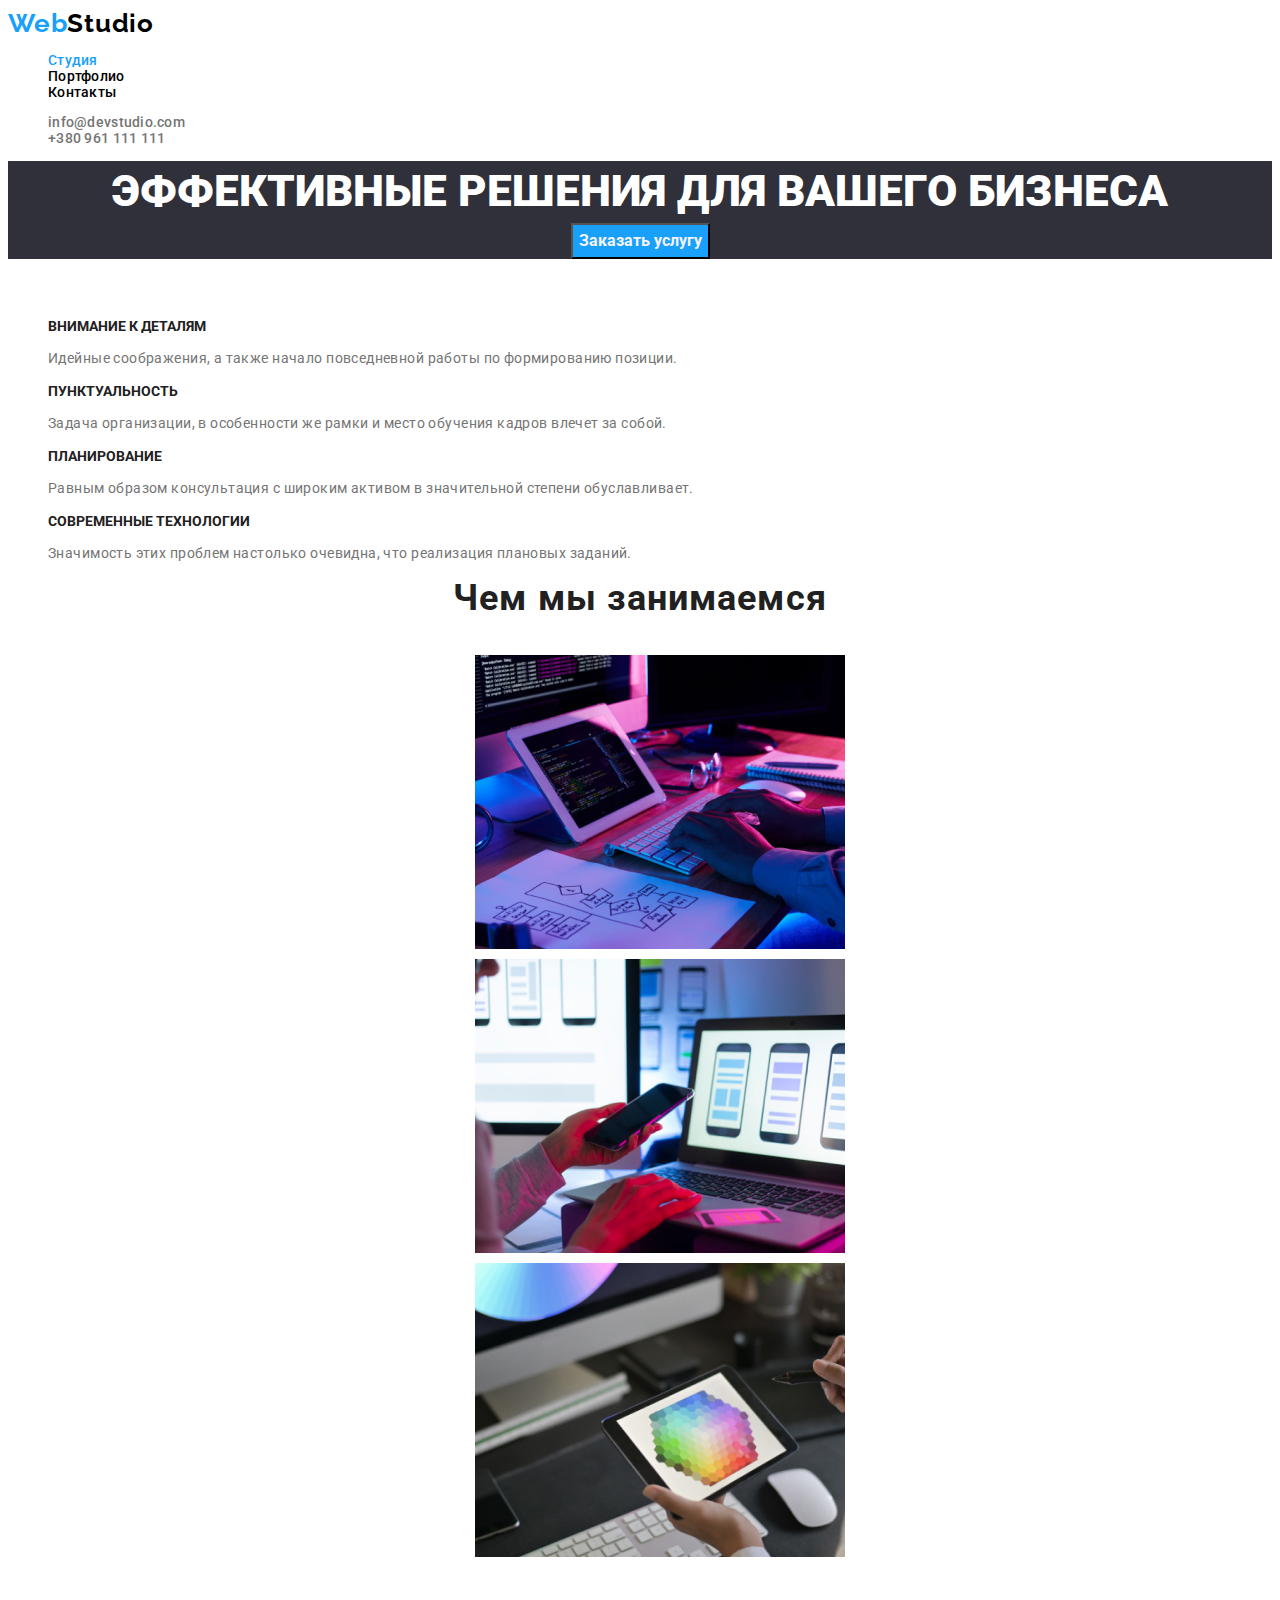
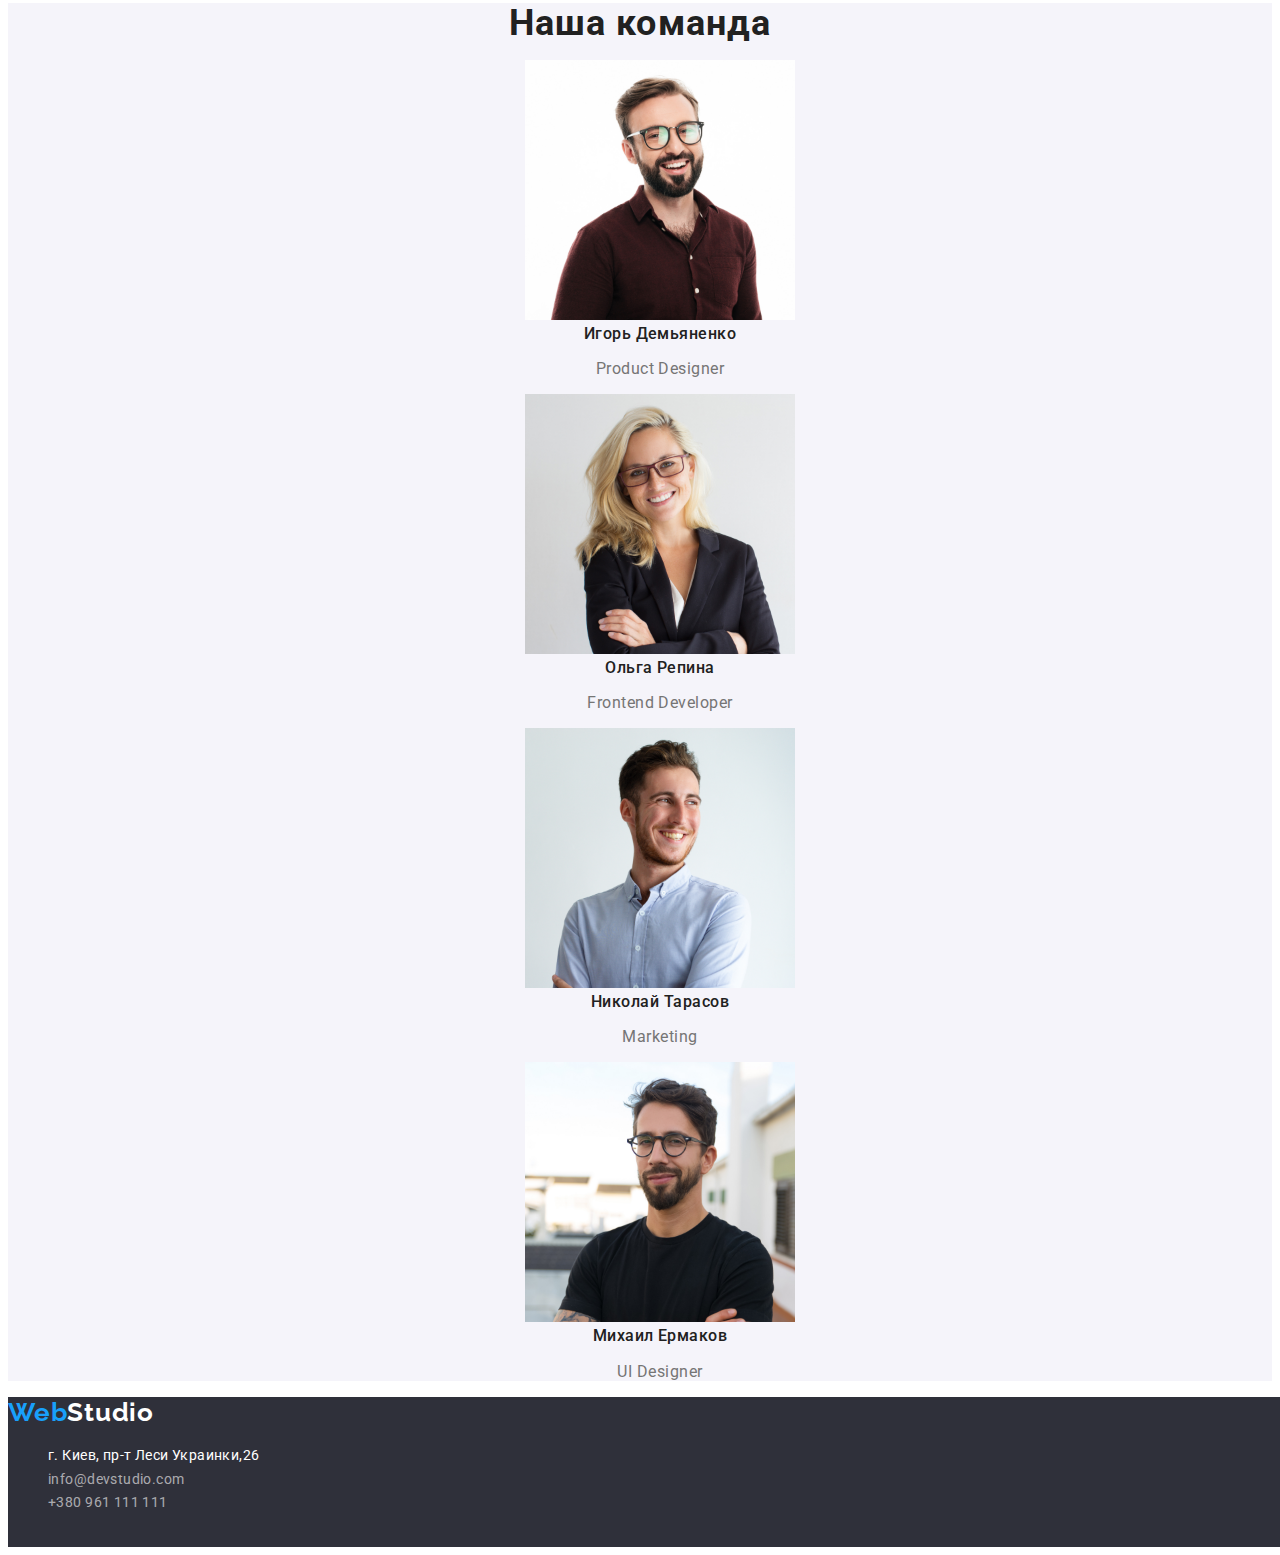
<file: index.html>
<!DOCTYPE html>
<html lang="ru">
<head>
    <meta charset="UTF-8">
    <meta http-equiv="X-UA-Compatible" content="IE=edge">
    <meta name="viewport" content="width=device-width, initial-scale=1.0">
    <title>Document</title>
    <link rel="preconnect" href="https://fonts.googleapis.com">
    <link rel="preconnect" href="https://fonts.gstatic.com" crossorigin>
    <link href="https://fonts.googleapis.com/css2?family=Raleway:wght@700&family=Roboto:wght@400;500;700;900&display=swap" 
    rel="stylesheet">
    <link rel="stylesheet" href="css/styles.css">
</head>
<body>
    <!--Шапка сайта-->
    
    <header class="page-header">
    <nav>
        <a class="logo" href=""> Web<span class="logo-name">Studio</span> </a>
    <ul class="site-nav">
        <li class="site-nav-header"><a class="site-nav-link current" href="">Студия</a></li>
        <li class="site-nav-header"><a class="site-nav-link" href="./portfolio.html">Портфолио</a></li>
        <li class="site-nav-header"><a class="site-nav-link" href="./contacts.html">Контакты</a></li>
    </ul>
    </nav>
     <ul class="contacts">
        <li><a class="contacts-link" href="mailto:">info@devstudio.com</a></li>
        <li><a class="contacts-link" href="tel:+380961111111">+380 961 111 111</a></li>
     </ul>
     </header>
    
     <main>
       <section class="slogan-button">
           <h1 class="slogan"> эффективные решения для вашего бизнеса</h1>
               <button class="button" type="button">Заказать услугу</button>
           
       </section>
     
         <h2 class="peculiarities">Особенности</h2>
         
        <section>
             <ul class="titlle-desk">
        <li class="titlle-desk-list"> 
            <h3 class="titlle-desk-list-item">Внимание к деталям</h3> 
           <p class="titlle-desk-list-item-text">Идейные соображения, а также начало повседневной работы по формированию позиции.</p>
        </li>
        <li class="titlle-desk-list"> 
            <h3 class="titlle-desk-list-item">Пунктуальность</h3>
           <p class="titlle-desk-list-item-text">Задача организации, в особенности же рамки и место обучения кадров влечет за собой.</p>
        </li>
        <li class="titlle-desk-list">
            <h3 class="titlle-desk-list-item">Планирование</h3>
           <p class="titlle-desk-list-item-text">Равным образом консультация с широким активом в значительной степени обуславливает.</p>
        </li>
        <li class="titlle-desk-list">
            <h3 class="titlle-desk-list-item"> Современные технологии </h3>
           <p class="titlle-desk-list-item-text">Значимость этих проблем настолько очевидна, что реализация плановых заданий.</p>
        </li>
       </ul>
       </section>

     <section class="section">
         <!--услуги-->
         <h2 class="titlle">Чем мы занимаемся</h2>
         <ul class="titlle-img">
             <li class="titlle-img-item">
                 <img 
                 src="./images/photo.jpg"
                 alt=""
                 width="370"
                 />
             </li>
             <li class="titlle-img-item">
                 <img 
                 src="./images/photot.jpg"
                 alt=""
                 width="370"
                 />
            </li>
             <li class="titlle-img-item">
                 <img 
                 src="./images/photon.jpg"
                 alt=""
                 width="370"
                 />
            </li>
         </ul>
     </section>
     <!--Наша команда-->
     <section class="section-team">
         <h2 class="team">Наша команда</h2>
         <ul class="team-list">
            <li class="team-list-item">
                <img src="./images/photoon.jpg"
                alt=""
                width="270"
                />
                <h3 class="team-list-item-desk">Игорь Демьяненко</h3>
            <p class="team-list-item-desk-text">Product Designer</p></li>
            <li class="team-list-item">
                <img src="./images/phototw.jpg"
                alt=""
                width="270"
                />
                <h3 class="team-list-item-desk">Ольга Репина</h3>
            <p class="team-list-item-desk-text">Frontend Developer</p></li>
            <li class="team-list-item">
                <img 
                src="./images/phototn.jpg"
                alt=""
                width="270"
                />
                <h3 class="team-list-item-desk">Николай Тарасов</h3>
            <p class="team-list-item-desk-text">Marketing</p></li>
            <li class="team-list-item">
                <img 
                src="./images/photofo.jpg"
                alt=""
                width="270"
                />
                <h3 class="team-list-item-desk">Михаил Ермаков</h3>
            <p class="team-list-item-desk-text">UI Designer</p></li>
        </ul>
    </section>
        </main>
    <!--подвал-->
    <footer class="footer">
        <a class="logo-footer" href="">Web<span class="logo-footer-name">Studio</span></a>
        <ul class="contacts-footer">
            <li><a class="contacts-footer-link-map" href="https://goo.gl/maps/biE6AmLVYoVUKn4D6" target="_blank" rel="noreferrer noopener">г. Киев, пр-т Леси Украинки,26</a></li>
            <li><a class="contacts-footer-link" href="mailto:">info@devstudio.com</a></li>
            <li><a class="contacts-footer-link" href="tel:+380961111111">+380 961 111 111</a></li>
           </ul>
    </footer>
</body>
</html>
</file>
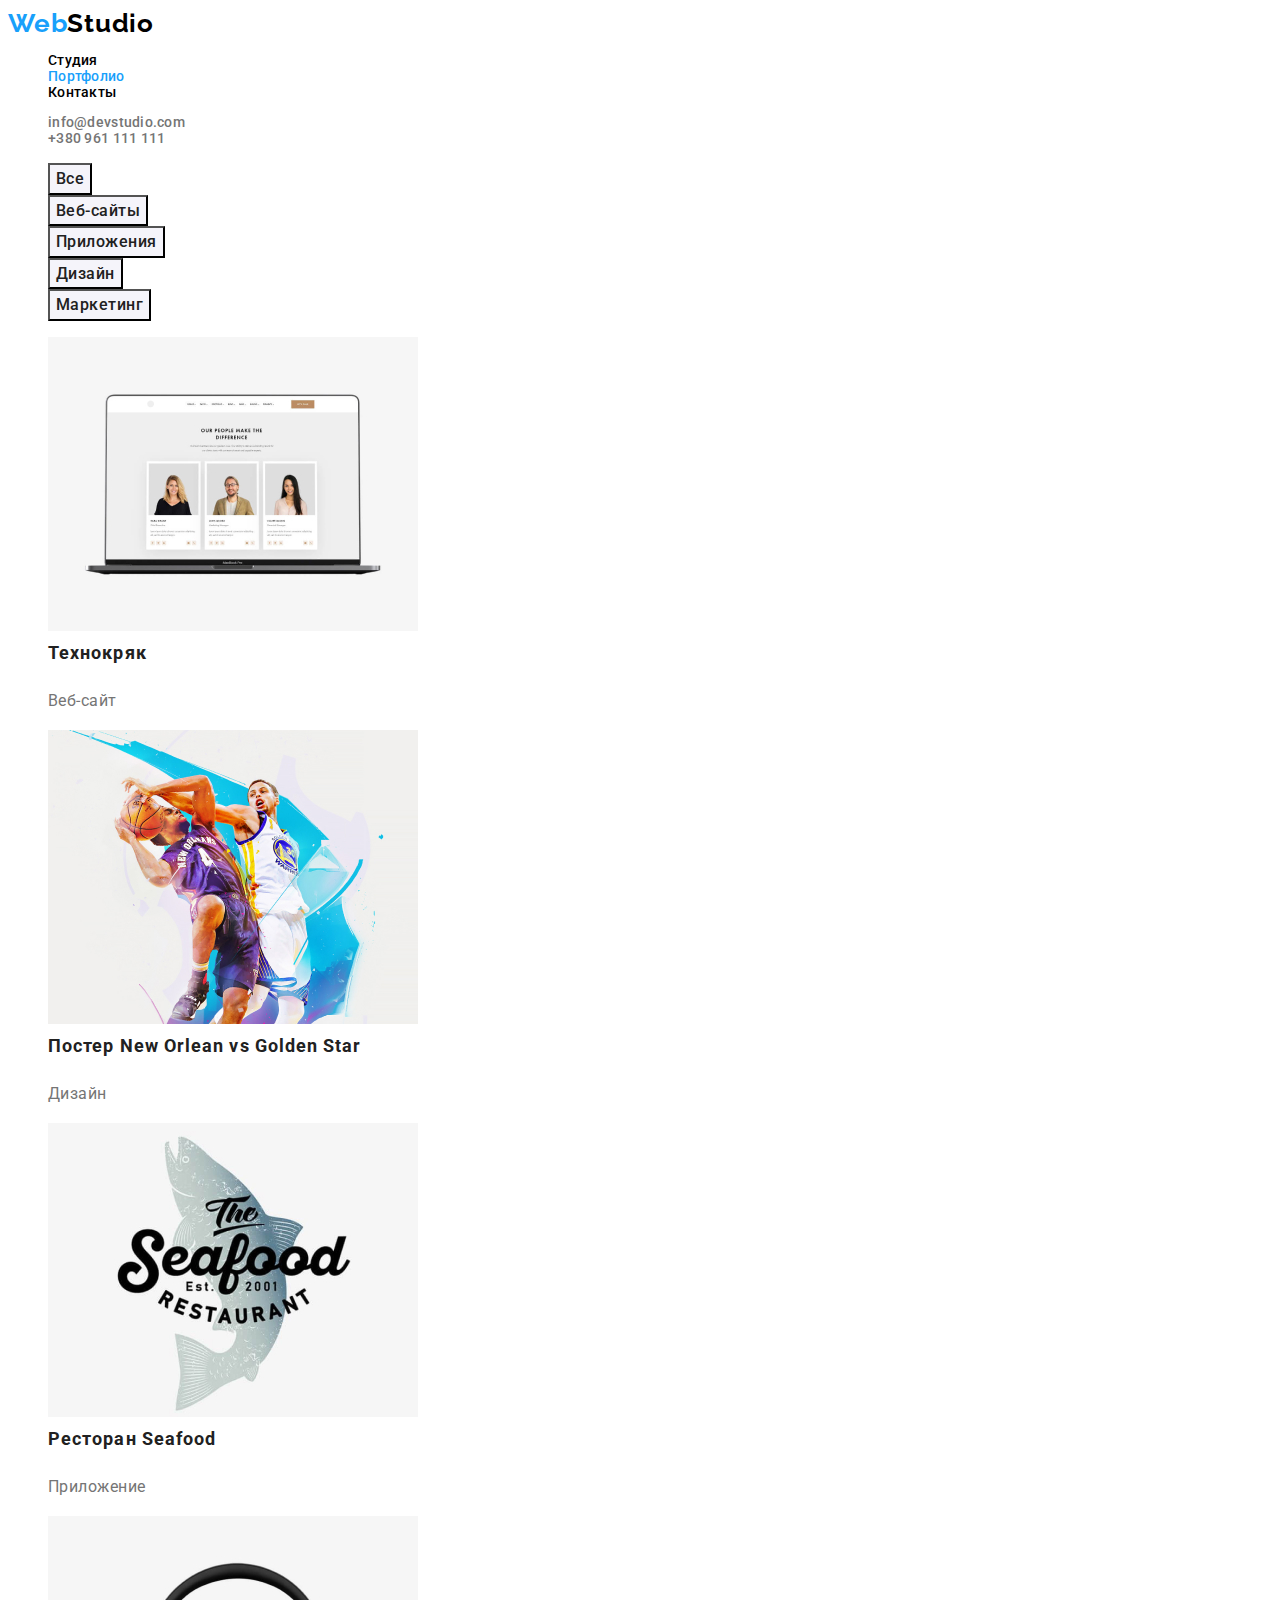
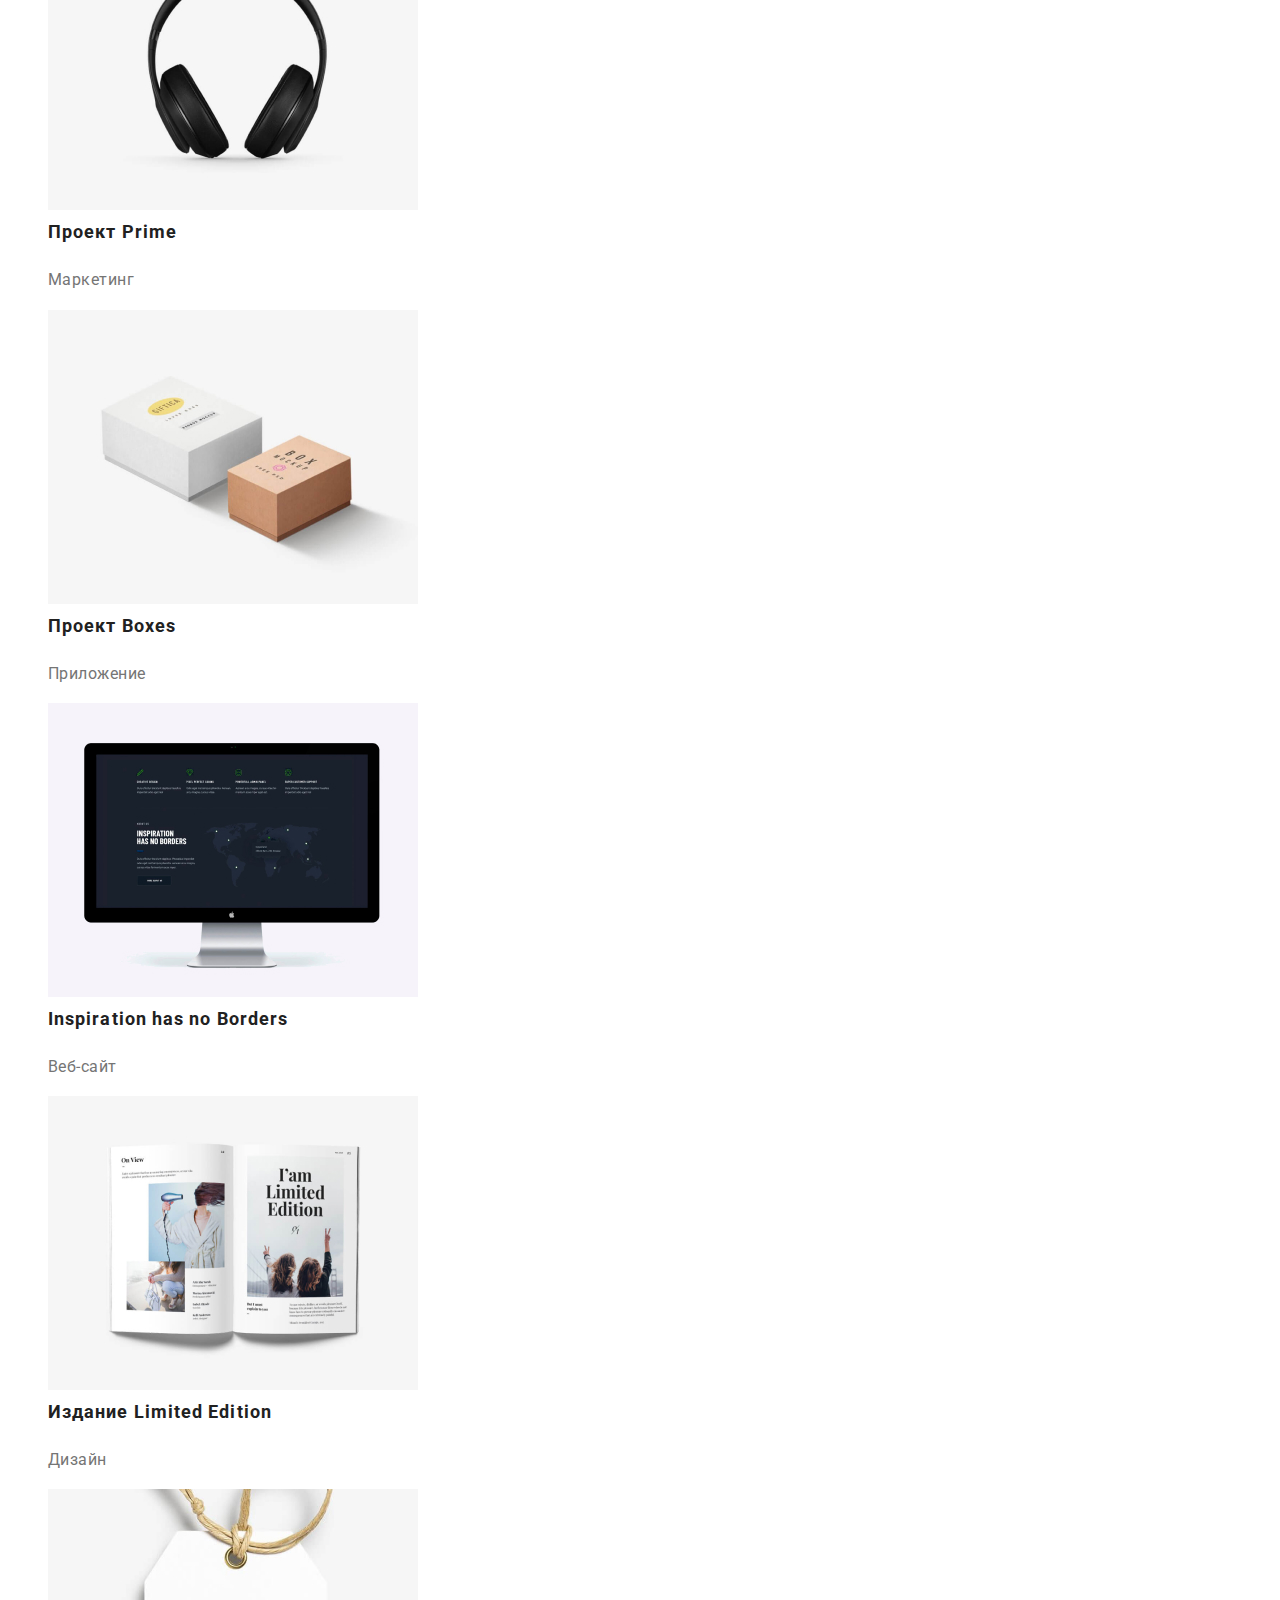
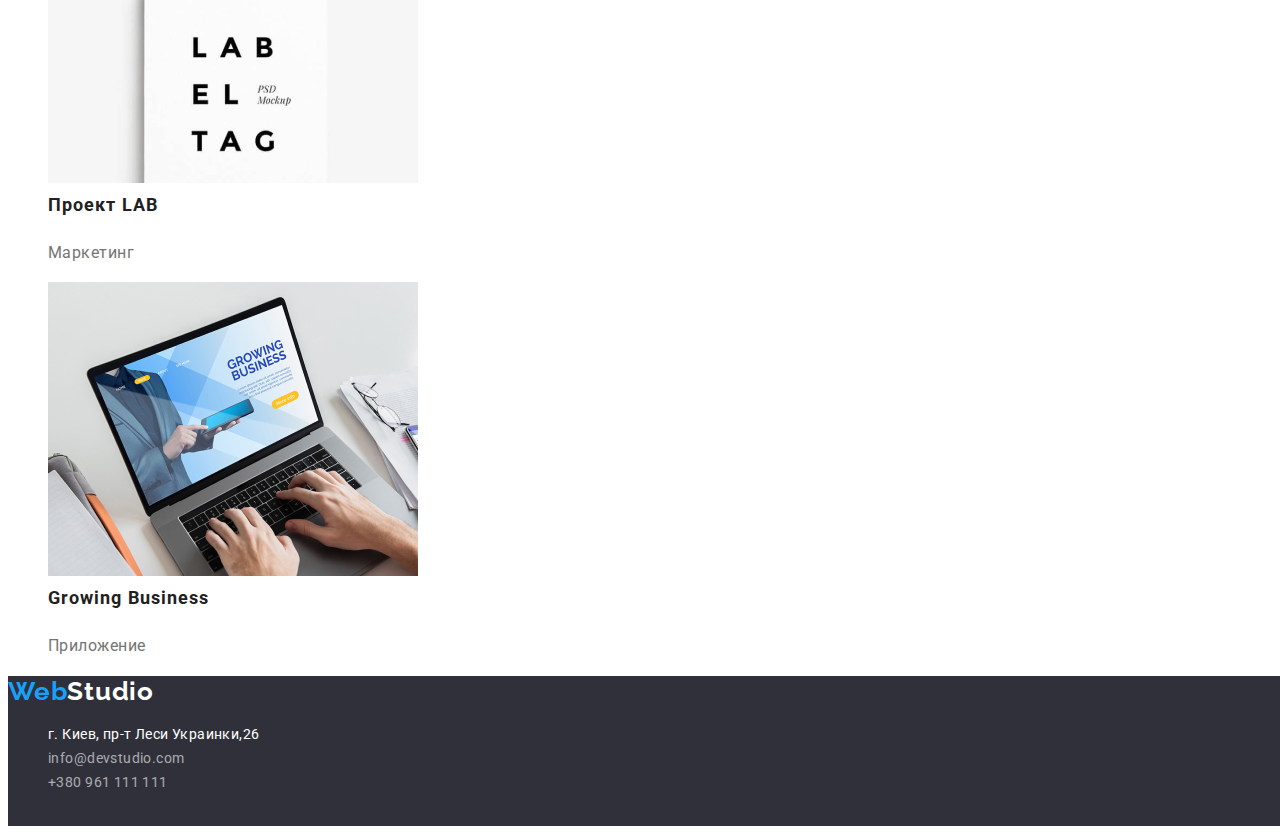
<file: portfolio.html>
<!DOCTYPE html>
<html lang="ru">
<head>
    <meta charset="UTF-8">
    <meta http-equiv="X-UA-Compatible" content="IE=edge">
    <meta name="viewport" content="width=device-width, initial-scale=1.0">
    <title>Document</title>
    <link rel="preconnect" href="https://fonts.googleapis.com">
    <link rel="preconnect" href="https://fonts.gstatic.com" crossorigin>
    <link href="https://fonts.googleapis.com/css2?family=Raleway:wght@700&family=Roboto:wght@400;500;700;900&display=swap" 
    rel="stylesheet">
    <link rel="stylesheet" href="css/styles.css">
    
</head>
<body>
    <!--Шапка сайта-->
    <header class="page-header">
    <nav>
        <a class="logo" href="">Web<span class="logo-name">Studio</span> </a>
    <ul class="site-nav">
        <li><a class="site-nav-link" href="./index.html">Студия</a></li>
        <li><a class="site-nav-link current" href="">Портфолио</a></li>
        <li><a class="site-nav-link" href="./contacts.html">Контакты</a></li>
    </ul>
    </nav>
     <ul class="contacts">
        <li><a class="contacts-link" href="mailto:">info@devstudio.com</a></li>
        <li><a class="contacts-link" href="tel:+380961111111">+380 961 111 111</a></li>
     </ul>
     </header>
     
<!--кнопки -->
<main>
<section>
    <h1 class="visually-hidden">Наши работы</h1>
     <ul class="button-portfolio-class">
        <li class="button-porfolio"> <button class="button-link" type="button">Все</button></li>
        <li class="button-porfolio"> <button class="button-link" type="button">Веб-сайты</button></li>
        <li class="button-porfolio"> <button class="button-link" type="button">Приложения</button></li>
        <li class="button-porfolio"> <button class="button-link" type="button">Дизайн</button></li>
        <li class="button-porfolio"> <button class="button-link" type="button">Маркетинг</button></li>
     </ul>
     <!--работы-->
     <h2 class="visually-hidden">Примеры работ</h2>
     <ul class="works-example">
        <li class="works" >
            <img src="./images/web.jpg"
                alt=""
                width="370"
                />
            <h3 class="works-link"> Технокряк</h3>
            <p class="works-link-desk">Веб-сайт</p> 
        </li>
        <li class="works" >
            <img src="./images/poster.jpg"
                alt=""
                width="370"
                />
            <h3 class="works-link">Постер New Orlean vs Golden Star</h3>
            <p class="works-link-desk">Дизайн</p>  
        </li>
        <li class="works" >
            <img src="./images/rustrant.jpg"
                alt=""
                width="370"
                />
            <h3 class="works-link">Ресторан Seafood</h3>
            <p class="works-link-desk">Приложение</p>  </li>    
            
        <li class="works" >
            <img src="./images/prime.jpg"
                alt=""
                width="370"
                />
            <h3 class="works-link">Проект Prime</h3>
            <p class="works-link-desk"> Маркетинг</p>  </li>
        <li class="works" >
            <img src="./images/boxes.jpg"
                alt=""
                width="370"
                />
            <h3 class="works-link">Проект Boxes</h3>
            <p class="works-link-desk"> Приложение</p>  </li>
        <li class="works" >
            <img src="./images/bolder.jpg"
                alt=""
                width="370"
                />
            <h3 class="works-link">Inspiration has no Borders</h3>
            <p class="works-link-desk"> Веб-сайт</p> </li>
        <li class="works" >
            <img src="./images/limited.jpg"
                alt=""
                width="370"
                />
            <h3 class="works-link">Издание Limited Edition </h3>
            <p class="works-link-desk">Дизайн </p>  </li>
        <li class="works" >
            <img src="./images/lab.jpg"
                alt=""
                width="370"
                />
            <h3 class="works-link">Проект LAB </h3>
            <p class="works-link-desk">Маркетинг </p>  </li>
         <li class="works" >
            <img src="./images/crowing.jpg"
            alt=""
            width="370"
            />
            <h3 class="works-link"> Growing Business</h3>
            <p class="works-link-desk">Приложение </p>  </li>
     </ul>
    </section>
    </main>
    <!--подвал-->
    <footer class="footer">
        <a class="logo-footer" href="">Web<span class="logo-footer-name">Studio</span></a>
        <ul class="contacts-footer">
            <li><a class="contacts-footer-link-map" href="https://goo.gl/maps/biE6AmLVYoVUKn4D6" target="_blank" rel="noreferrer noopener">г. Киев, пр-т Леси Украинки,26</a></li>
            <li><a class="contacts-footer-link" href="mailto:">info@devstudio.com</a></li>
            <li><a class="contacts-footer-link" href="tel:+380961111111">+380 961 111 111</a></li>
           </ul>
    </footer>
        
</body>
</html>
</file>
<file: css/styles.css>
:root {
  --primary-text-color: rgba(0, 0, 0, 0.8);
  --titlle-text-color: #000000;
  --accent-color: #18a0fb;
  --primary-white-color: #ffffff;
  --team-color: #757575;
  --contacts-color: rgba(255, 255, 255, 0.6);
  --text-leng: 'Roboto', sans-serif;
  --secondary-text: 'Raleway', sans-serif;
  --button-color: #f5f4fa;
  --footer-color: #2f303a;
  --section-color: #e5e5e5;
  --color-word: #212121;
}
h1,
h2,
h3,
h4 {
  margin: 0;
  padding: 0;
}
html {
  box-sizing: border-box;
}
*,
*::before,
*::after {
  box-sizing: inherit;
}

body {
  font-family: var(--text-leng);
}

.page-header {
  background: var(--primary-white-color);
}
a {
  text-decoration: none;
}
.logo {
  text-decoration: none;
  font-family: var(--secondary-text);
  font-weight: bold;
  font-size: 26px;
  line-height: 1.2;
  letter-spacing: 0.03em;
  color: var(--accent-color);
}
.logo-name {
  color: var(--titlle-text-color);
}
.site-nav {
  list-style: none;
  font-weight: 500;
  font-size: 14px;
  line-height: 1.14;
  letter-spacing: 0.02em;
}
.site-nav-link.current {
  font-weight: 500;
  font-size: 14px;
  line-height: 1.14;
  letter-spacing: 0.02em;
  color: var(--accent-color);
}
.site-nav-link {
  font-weight: 500;
  font-size: 14px;
  line-height: 1.14;
  letter-spacing: 0.02em;
  color: var(--titlle-text-color);
}
.site-nav-link:hover {
  color: var(--accent-color);
}
.site-nav-link:focus {
  color: var(--accent-color);
}
.contacts {
  list-style: none;
  font-weight: 500;
  font-size: 14px;
  line-height: 1.14;
  letter-spacing: 0.02em;
}
.contacts-link {
  font-weight: 500;
  font-size: 14px;
  line-height: 1.14;
  letter-spacing: 0.02em;
  color: var(--team-color);
}
.contacts-link:hover {
  color: var(--accent-color);
}
.contacts-link:focus {
  color: var(--accent-color);
}
.button {
  cursor: pointer;
  background: var(--accent-color);
  font-family: inherit;
  font-weight: bold;
  font-size: 16px;
  line-height: 1.9;
  align-items: center;
  text-align: center;
  color: var(--button-color);
}
.slogan-button {
  background: var(--footer-color);
  align-items: center;
  text-align: center;
}
.slogan {
  text-transform: uppercase;
  font-weight: 900;
  font-size: 44px;
  line-height: 1.4;
  text-align: center;
  color: var(--primary-white-color);
}

.peculiarities {
  line-height: 1.7;
  font-weight: normal;
  color: rgba(0, 0, 0, 0);
}

.titlle-desk {
  list-style: none;
}
.titlle-desk-list {
  list-style: none;
  line-height: 1.14;
  font-weight: normal;
  color: var(--titlle-text-color);
}
.titlle-desk-list-item {
  font-size: 14px;
  line-height: 1.5;
  text-transform: uppercase;
  color: var(--color-word);
}
.titlle-desk-list-item-text {
  font-size: 14px;
  line-height: 1.14;
  letter-spacing: 0.03em;
  color: var(--team-color);
}

.section {
  font-size: 36px;
  line-height: 1.16;
  text-align: center;
  letter-spacing: 0.03em;
}
.titlle {
  font-size: 36px;
  line-height: 1.16;

  letter-spacing: 0.03em;
  color: var(--color-word);
}
.titlle-img {
  list-style: none;
}
.section-team {
  background: var(--button-color);
  text-align: center;
}
.team {
  font-weight: bold;
  font-size: 36px;
  line-height: 1.16;
  letter-spacing: 0.03em;
  color: var(--color-word);
}
.team-list {
  list-style: none;
}
.team-list-item-desk {
  font-weight: 500;
  font-size: 16px;
  line-height: 1.19;
  text-align: center;
  letter-spacing: 0.03em;
  color: var(--color-word);
}
.team-list-item-desk-text {
  font-size: 16px;
  line-height: 1.19;
  text-align: center;
  letter-spacing: 0.03em;
  color: var(--team-color);
}
.footer {
  background: var(--footer-color);
  width: 1600px;
  height: 150px;
}
.logo-footer {
  font-family: var(--secondary-text);
  font-weight: bold;
  font-size: 26px;
  line-height: 1.2;
  letter-spacing: 0.03em;
  color: var(--accent-color);
}
.contacts-footer {
  list-style: none;
}
.logo-footer-name {
  color: var(--primary-white-color);
}
.contacts-footer-link-map {
  font-size: 14px;
  line-height: 1.7;
  letter-spacing: 0.03em;
  color: var(--primary-white-color);
}
.contacts-footer-link {
  font-size: 14px;
  line-height: 1.71;
  letter-spacing: 0.03em;
  color: var(--contacts-color);
}

/*styles to portfolio*/

.site-nav-link.current {
  font-weight: 500;
  font-size: 14px;
  line-height: 1.14;
  letter-spacing: 0.02em;
  color: var(--accent-color);
}
.class-works {
  color: rgba(0, 0, 0, 0);
}
.all-works {
  color: rgba(0, 0, 0, 0);
}
.button-portfolio-class {
  list-style: none;
}
.button-portfolio {
  text-decoration: none;
  cursor: pointer;
  font-weight: normal;
}

.button-link {
  cursor: pointer;
  color: var(--color-word);
  background: var(--button-color);
  font-family: inherit;
  font-weight: 500;
  font-size: 16px;
  line-height: 1.6;
  text-align: center;
  letter-spacing: 0.03em;
}
.button-link:hover {
  color: var(--primary-white-color);
  background: var(--accent-color);
  box-shadow: 0px 3px 1px rgba(0, 0, 0, 0.1), 0px 1px 2px rgba(0, 0, 0, 0.08),
    0px 2px 2px rgba(0, 0, 0, 0.12);
}
.button-link:focus {
  color: var(--primary-white-color);
  background: var(--accent-color);
  box-shadow: 0px 3px 1px rgba(0, 0, 0, 0.1), 0px 1px 2px rgba(0, 0, 0, 0.08),
    0px 2px 2px rgba(0, 0, 0, 0.12);
}
.visually-hidden {
  color: rgba(0, 0, 0, 0);
  position: absolute;
  width: 1px;
  height: 1px;
  margin: -1px;
  border: 0;
  padding: 0;
  white-space: nowrap;
  clip-path: inset(100%);
  clip: rect(0 0 0 0);
  overflow: hidden;
}
.works-example {
  list-style: none;
}
.works-link {
  font-weight: bold;
  font-size: 18px;
  line-height: 2;
  letter-spacing: 0.06em;
  color: var(--color-word);
}
.works-link-desk {
  font-size: 16px;
  line-height: 1.7;
  letter-spacing: 0.03em;
  color: var(--team-color);
}
</file>
